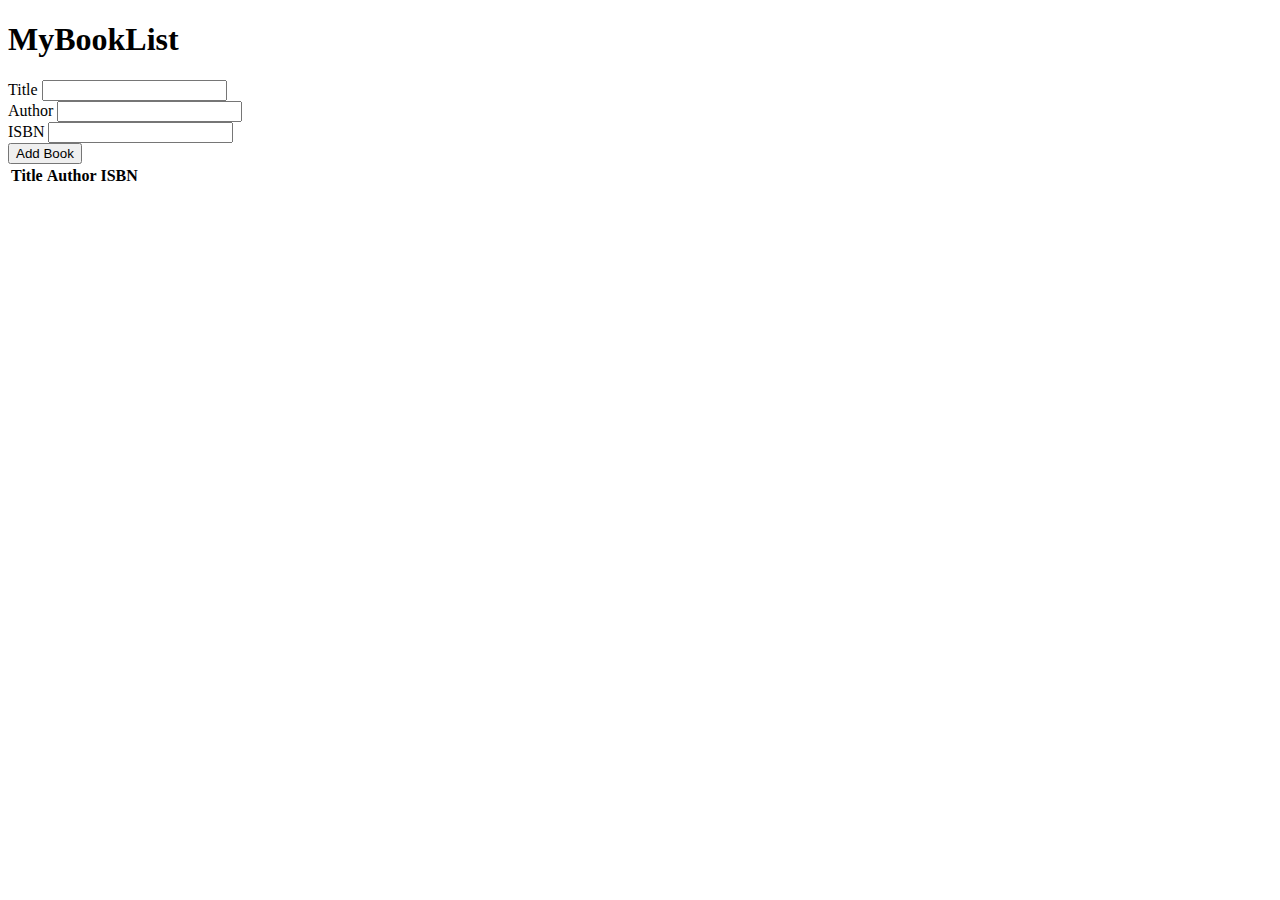
<file: book-list-app/index.html>
<!DOCTYPE html>
<html lang="en">
<head>
    <meta charset="UTF-8">
    <meta name="viewport" content="width=device-width, initial-scale=1.0">
    <link rel="stylesheet" href="https://use.fontawesome.com/releases/v5.15.2/css/all.css" integrity="sha384-vSIIfh2YWi9wW0r9iZe7RJPrKwp6bG+s9QZMoITbCckVJqGCCRhc+ccxNcdpHuYu" crossorigin="anonymous">
    <link rel="stylesheet" href="https://bootswatch.com/4/yeti/bootstrap.min.css">
    <title>BookList App</title>  
</head>
<body>
    <div class="container mt-4">
        <h1 class="display-4 text-center"><i class="fas fa-book-open text-primary"></i> My<span class="text-primary">Book</span>List</h1>
        <form id="book-form">
            <div class="form-group">
                <label for="title">Title</label>
                <input type="text" id="title" class="form-control">
            </div>
            <div class="form-group">
                <label for="author">Author</label>
                <input type="text" id="author" class="form-control">
            </div>
            <div class="form-group">
                <label for="isbn">ISBN</label>
                <input type="text" id="isbn" class="form-control">
            </div>
            <input type="submit" value="Add Book" class="btn btn-primary btn-block">
        </form>
        <table class="table table-striped mt-5">
            <thead>
                <tr>
                    <th>Title</th>
                    <th>Author</th>
                    <th>ISBN</th>
                    <th></th>
                </tr>
            </thead>
            <tbody id="book-list"></tbody>
        </table>
    </div>
    <script src="app.js"></script>
</body>
</html>
</file>
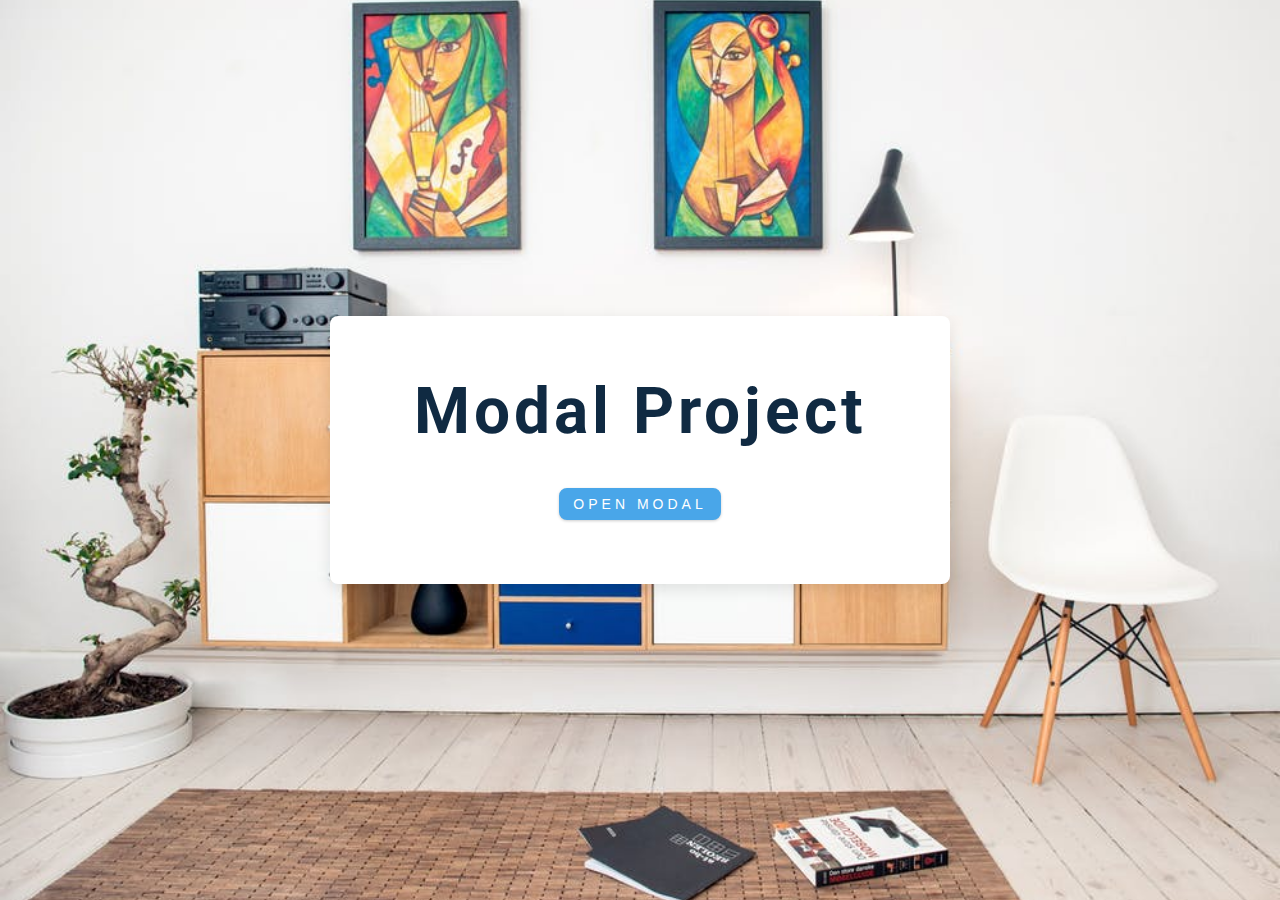
<file: Modal/index.html>
<!DOCTYPE html>
<html lang="en">
  <head>
    <meta charset="UTF-8" />
    <meta name="viewport" content="width=device-width, initial-scale=1.0" />
    <title>Modal</title>
    <!-- font-awesome -->
    <link
      rel="stylesheet"
      href="https://cdnjs.cloudflare.com/ajax/libs/font-awesome/5.14.0/css/all.min.css"
    />
    <!-- styles -->
    <link rel="stylesheet" href="styles.css" />
  </head>
  <body>
    <header class="hero">
      <div class="banner">
        <h1>modal project</h1>
        <button class="btn modal-btn">open modal</button>
      </div>
    </header>
    <div class="modal-overlay">
      <div class="modal-container">
        <h3>modal content</h3>
        <button class="close-btn">
          <i class="fas fa-times"></i>
        </button>
      </div>
    </div>
    <!-- javascript -->
    <script src="app.js"></script>
  </body>
</html>
</file>
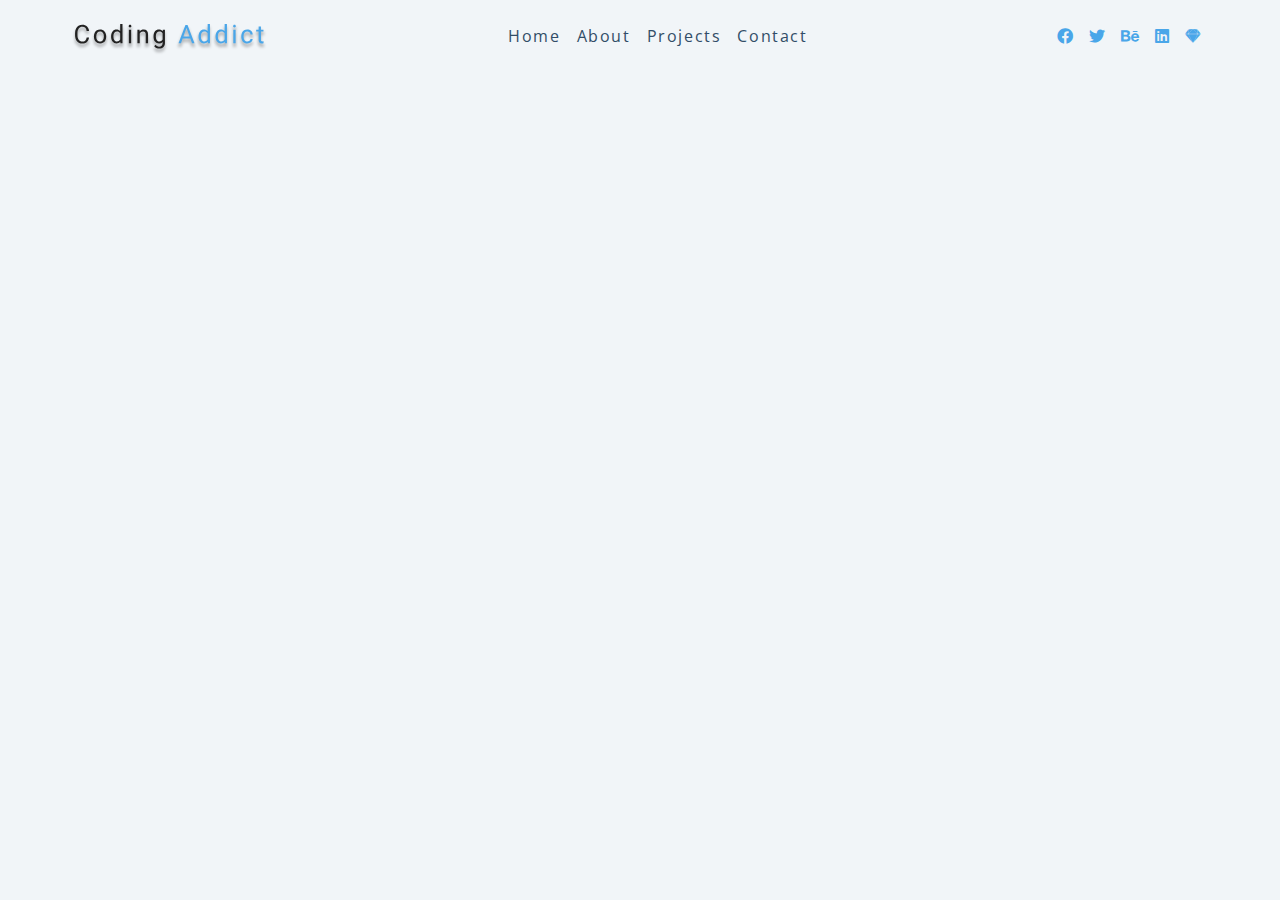
<file: Navbar/index.html>
<!DOCTYPE html>
<html lang="en">
  <head>
    <meta charset="UTF-8" />
    <meta name="viewport" content="width=device-width, initial-scale=1.0" />
    <title>Navbar</title>
    <!-- font-awesome -->
    <link
      rel="stylesheet"
      href="https://cdnjs.cloudflare.com/ajax/libs/font-awesome/5.14.0/css/all.min.css"
    />

    <!-- styles -->
    <link rel="stylesheet" href="styles.css" />
  </head>
  <body>
    <div class="nav-center">
      <div class="nav-header">
        <img src="logo.svg" alt="logo" class="logo">
        <button class="nav-toggle">
          <i class="fas fa-bars"></i>
        </button>
      </div>
      <!-- links -->
      <ul class="links">
        <li>
          <a href="index.html">home</a>
        </li>
        <li>
          <a href="about.html">about</a>
        </li>
        <li>
          <a href="projects.html">projects</a>
        </li>
        <li>
          <a href="contact.html">contact</a>
        </li>
      </ul>
      <!-- social media -->
      <ul class="social-icons">
        <li>
          <a href="https://www.twitter.com">
            <i class="fab fa-facebook"></i>
          </a>
        </li>
        <li>
          <a href="https://www.twitter.com">
            <i class="fab fa-twitter"></i>
          </a>
        </li>
        <li>
          <a href="https://www.twitter.com">
            <i class="fab fa-behance"></i>
          </a>
        </li>
        <li>
          <a href="https://www.twitter.com">
            <i class="fab fa-linkedin"></i>
          </a>
        </li>
        <li>
          <a href="https://www.twitter.com">
            <i class="fab fa-sketch"></i>
          </a>
        </li>
      </ul>
    </div>
    <!-- javascript -->
    <script src="app.js"></script>
  </body>
</html>
</file>
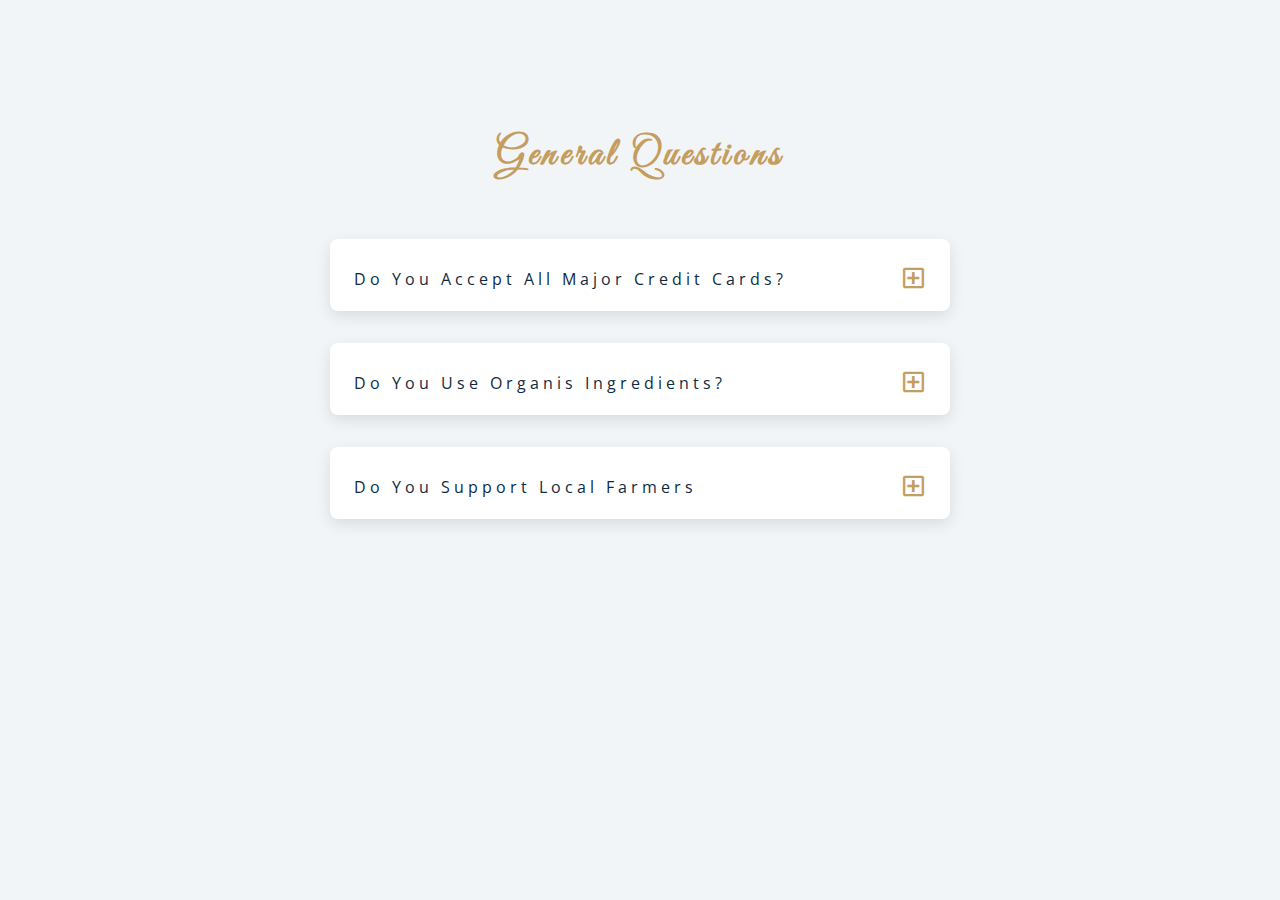
<file: Questions/index.html>
<!DOCTYPE html>
<html lang="en">
  <head>
    <meta charset="UTF-8" />
    <meta name="viewport" content="width=device-width, initial-scale=1.0" />
    <title>Q & A</title>
    <!-- font-awesome -->
    <link
      rel="stylesheet"
      href="https://cdnjs.cloudflare.com/ajax/libs/font-awesome/5.14.0/css/all.min.css"
    />
    <!-- extra fonts -->
    <link
      href="https://fonts.googleapis.com/css?family=Great+Vibes&display=swap"
      rel="stylesheet"
    />
    <!-- styles -->
    <link rel="stylesheet" href="styles.css" />
  </head>
  <body>
    <section class="questions">
      <div class="title">
        <h2>general questions</h2>
      </div>
      <div class="section-center">
        <article class="question">
          <div class="question-title">
            <p>do you accept all major credit cards?</p>
            <button type="button" class="question-btn">
              <span class="plus-icon">
                <i class="far fa-plus-square"></i>
              </span>
              <span class="minus-icon">
                <i class="far fa-minus-square"></i>
              </span>
            </button>
          </div>
          <div class="question-text">
            <p>Lorem ipsum dolor sit amet consectetur adipisicing elit. Quod delectus asperiores a cumque itaque facere dolores odit architecto veniam nemo!</p>
          </div>
        </article>
        <article class="question">
          <div class="question-title">
            <p>do you use organis ingredients?</p>
            <button type="button" class="question-btn">
              <span class="plus-icon">
                <i class="far fa-plus-square"></i>
              </span>
              <span class="minus-icon">
                <i class="far fa-minus-square"></i>
              </span>
            </button>
          </div>
          <div class="question-text">
            <p>Lorem ipsum dolor sit amet consectetur adipisicing elit. Quod delectus asperiores a cumque itaque facere dolores odit architecto veniam nemo!</p>
          </div>
        </article>
        <article class="question">
          <div class="question-title">
            <p>do you support local farmers</p>
            <button type="button" class="question-btn">
              <span class="plus-icon">
                <i class="far fa-plus-square"></i>
              </span>
              <span class="minus-icon">
                <i class="far fa-minus-square"></i>
              </span>
            </button>
          </div>
          <div class="question-text">
            <p>Lorem ipsum dolor sit amet consectetur adipisicing elit. Quod delectus asperiores a cumque itaque facere dolores odit architecto veniam nemo!</p>
          </div>
        </article>
      </div>
    </section>
    <!-- javascript -->
    <script src="app.js"></script>
  </body>
</html>
</file>
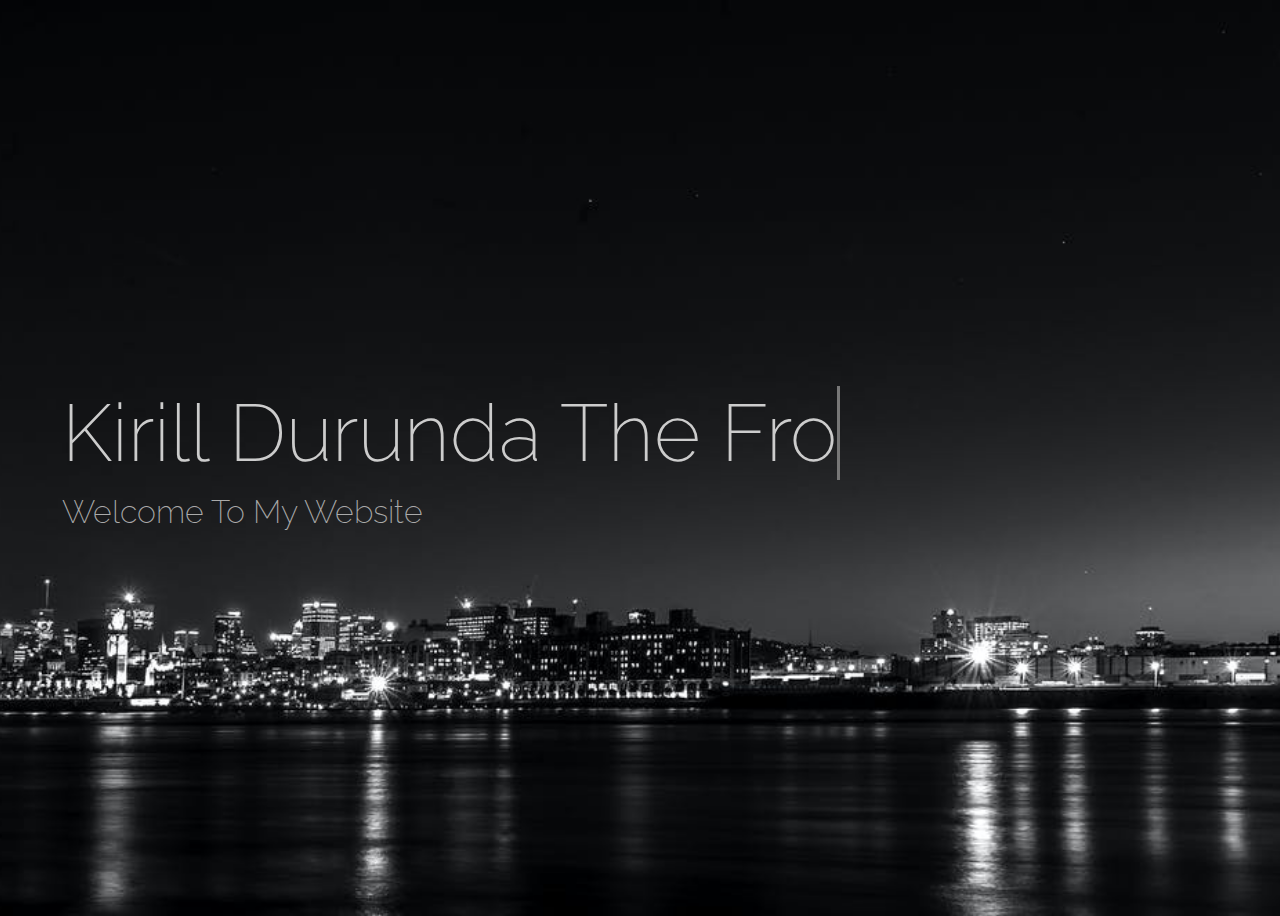
<file: Type-Writer-Effect/index.html>
<!DOCTYPE html>
<html lang="en">
<head>
    <meta charset="UTF-8">
    <meta name="viewport" content="width=device-width, initial-scale=1.0">
    <link rel="stylesheet" href="style.css">
    <title>Welcome To My Site</title>
</head>
<body>
    <div class="container">
        <h1>Kirill Durunda The
            <span class="txt-type" data-wait="1000" data-words='["Front-end&nbsp;Developer", "UI/UX-Designer", "Creator"]'></span>
        </h1>
        <h2>Welcome To My Website</h2>
    </div>
    <script src="main.js"></script>
</body>
</html>
</file>
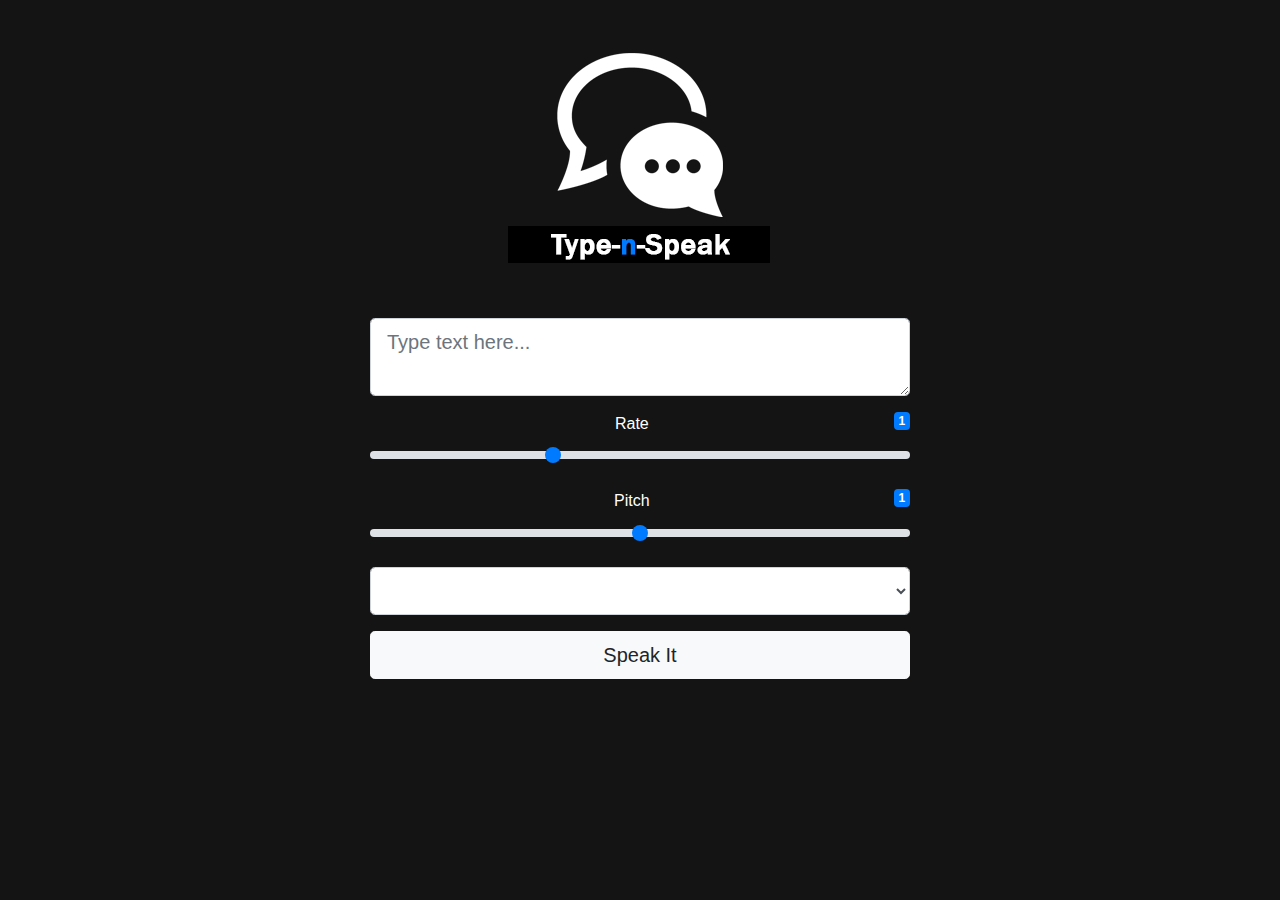
<file: Text-to-Speech-App/dist/index.html>
<!DOCTYPE html>
<html lang="en">
  <head>
    <meta charset="UTF-8" />
    <meta name="viewport" content="width=device-width, initial-scale=1.0" />
    <link
      rel="stylesheet"
      href="https://stackpath.bootstrapcdn.com/bootstrap/4.3.1/css/bootstrap.min.css"
      integrity="sha384-ggOyR0iXCbMQv3Xipma34MD+dH/1fQ784/j6cY/iJTQUOhcWr7x9JvoRxT2MZw1T"
      crossorigin="anonymous"
    />

    <style>
      body {
        background: #141414;
      }
    </style>

    <title>Type-N-Speak</title>
  </head>
  <body class="text-white pb-5">
    <div class="container text-center">
      <img src="img/speech.png" alt="" class="mb-5" />
      <div class="row">
        <div class="col-6 mx-auto">
          <form>
            <div class="form-group">
              <textarea
                id="text-input"
                class="form-control form-control-lg mb-3"
                placeholder="Type text here..."
              ></textarea>
              <div class="form-group">
                <label for="rate">Rate</label>
                <div id="rate-value" class="badge badge-primary float-right">
                  1
                </div>
                <input
                  type="range"
                  id="rate"
                  class="custom-range"
                  min="0.5"
                  max="2"
                  value="1"
                  step="0.1"
                />
              </div>
              <div class="form-group">
                <label for="pitch">Pitch</label>
                <div id="pitch-value" class="badge badge-primary float-right">
                  1
                </div>
                <input
                  type="range"
                  id="pitch"
                  class="custom-range"
                  min="0"
                  max="2"
                  value="1"
                  step="0.1"
                />
              </div>
              <div class="form-group">
                <select
                  class="form-control form-control-lg"
                  id="voice-select"
                  class=""
                ></select>
              </div>
              <button class="btn btn-light btn-block btn-lg">Speak It</button>
            </div>
          </form>
        </div>
      </div>
    </div>

    <script
      src="https://code.jquery.com/jquery-3.3.1.slim.min.js"
      integrity="sha384-q8i/X+965DzO0rT7abK41JStQIAqVgRVzpbzo5smXKp4YfRvH+8abtTE1Pi6jizo"
      crossorigin="anonymous"
    ></script>
    <script
      src="https://cdnjs.cloudflare.com/ajax/libs/popper.js/1.14.7/umd/popper.min.js"
      integrity="sha384-UO2eT0CpHqdSJQ6hJty5KVphtPhzWj9WO1clHTMGa3JDZwrnQq4sF86dIHNDz0W1"
      crossorigin="anonymous"
    ></script>
    <script
      src="https://stackpath.bootstrapcdn.com/bootstrap/4.3.1/js/bootstrap.min.js"
      integrity="sha384-JjSmVgyd0p3pXB1rRibZUAYoIIy6OrQ6VrjIEaFf/nJGzIxFDsf4x0xIM+B07jRM"
      crossorigin="anonymous"
    ></script>
    <script src="js/main.js"></script>
  </body>
</html>
</file>
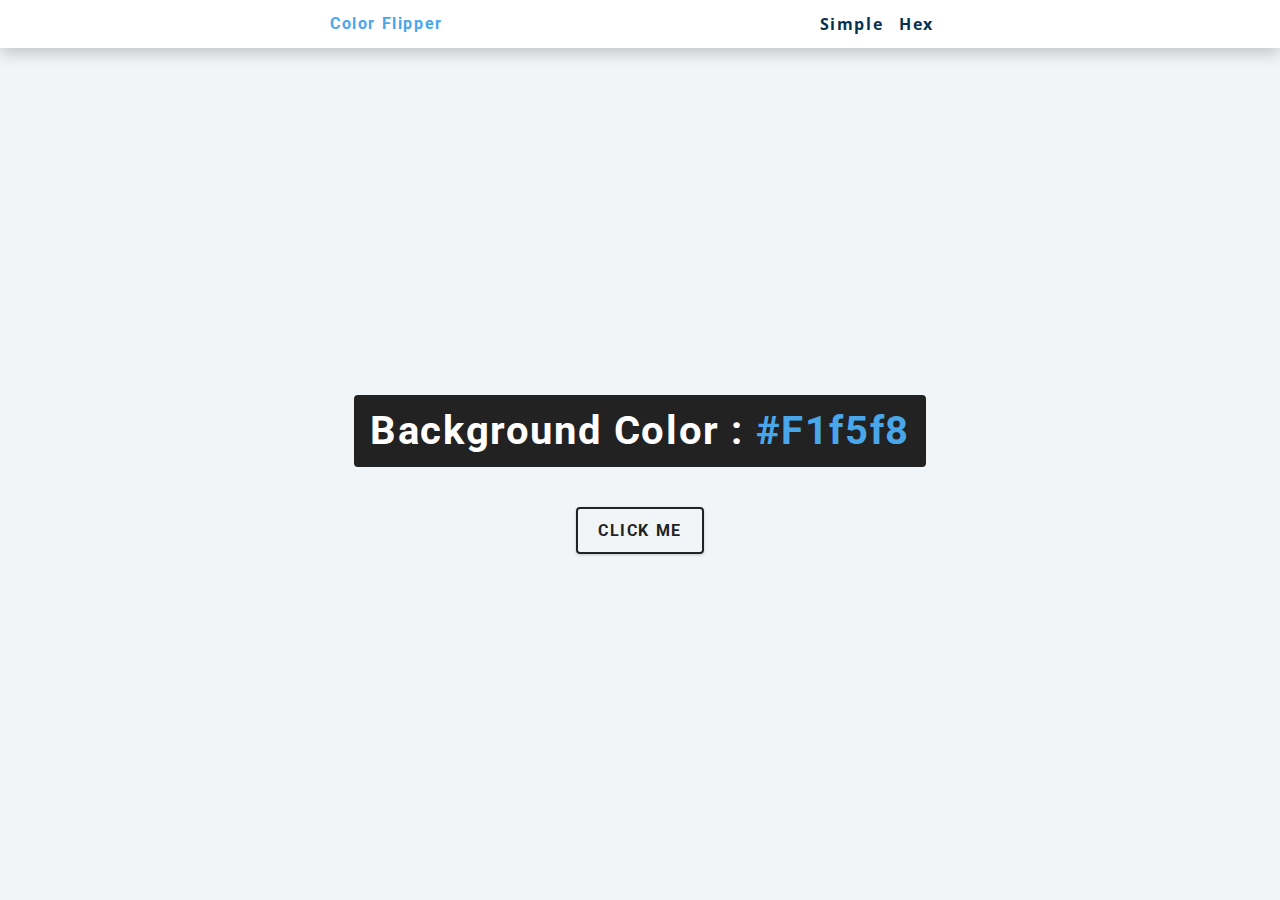
<file: Color flipper/hex.html>
<!DOCTYPE html>
<html lang="en">
  <head>
    <meta charset="UTF-8" />
    <meta name="viewport" content="width=device-width, initial-scale=1.0" />
    <title>Color Flipper || Hex</title>

    <!-- styles -->
    <link rel="stylesheet" href="styles.css" />
  </head>

  <body>
    <nav>
      <div class="nav-center">
        <h4>color flipper</h4>
        <ul class="nav-links">
          <li><a href="index.html">simple</a></li>
          <li><a href="hex.html">hex</a></li>
        </ul>
      </div>
    </nav>
    <main>
      <div class="container">
        <h2>background color : <span class="color">#f1f5f8</span></h2>
        <button class="btn btn-hero" id="btn">click me</button>
      </div>
    </main>
    <!-- javascript -->
    <script src="hex.js"></script>
  </body>
</html>
</file>
<file: Modal/styles.css>
/*
=============== 
Fonts
===============
*/
@import url("https://fonts.googleapis.com/css?family=Open+Sans|Roboto:400,700&display=swap");

/*
=============== 
Variables
===============
*/

:root {
  /* dark shades of primary color*/
  --clr-primary-1: hsl(205, 86%, 17%);
  --clr-primary-2: hsl(205, 77%, 27%);
  --clr-primary-3: hsl(205, 72%, 37%);
  --clr-primary-4: hsl(205, 63%, 48%);
  /* primary/main color */
  --clr-primary-5: #49a6e9;
  /* --clr-primary-5: rgb(73, 166, 233); */
  /* lighter shades of primary color */
  --clr-primary-6: hsl(205, 89%, 70%);
  --clr-primary-7: hsl(205, 90%, 76%);
  --clr-primary-8: hsl(205, 86%, 81%);
  --clr-primary-9: hsl(205, 90%, 88%);
  --clr-primary-10: hsl(205, 100%, 96%);
  /* darkest grey - used for headings */
  --clr-grey-1: hsl(209, 61%, 16%);
  --clr-grey-2: hsl(211, 39%, 23%);
  --clr-grey-3: hsl(209, 34%, 30%);
  --clr-grey-4: hsl(209, 28%, 39%);
  /* grey used for paragraphs */
  --clr-grey-5: hsl(210, 22%, 49%);
  --clr-grey-6: hsl(209, 23%, 60%);
  --clr-grey-7: hsl(211, 27%, 70%);
  --clr-grey-8: hsl(210, 31%, 80%);
  --clr-grey-9: hsl(212, 33%, 89%);
  --clr-grey-10: hsl(210, 36%, 96%);
  --clr-white: #fff;
  --clr-red-dark: hsl(360, 67%, 44%);
  --clr-red-light: hsl(360, 71%, 66%);
  --clr-green-dark: hsl(125, 67%, 44%);
  --clr-green-light: hsl(125, 71%, 66%);
  --clr-black: #222;
  --ff-primary: "Roboto", sans-serif;
  --ff-secondary: "Open Sans", sans-serif;
  --transition: all 0.3s linear;
  --spacing: 0.25rem;
  --radius: 0.5rem;
  --light-shadow: 0 5px 15px rgba(0, 0, 0, 0.1);
  --dark-shadow: 0 5px 15px rgba(0, 0, 0, 0.2);
  --max-width: 1170px;
  --fixed-width: 620px;
}
/*
=============== 
Global Styles
===============
*/

*,
::after,
::before {
  margin: 0;
  padding: 0;
  box-sizing: border-box;
}
body {
  font-family: var(--ff-secondary);
  background: var(--clr-grey-10);
  color: var(--clr-grey-1);
  line-height: 1.5;
  font-size: 0.875rem;
}
ul {
  list-style-type: none;
}
a {
  text-decoration: none;
}
img:not(.logo) {
  width: 100%;
}
img {
  display: block;
}

h1,
h2,
h3,
h4 {
  letter-spacing: var(--spacing);
  text-transform: capitalize;
  line-height: 1.25;
  margin-bottom: 0.75rem;
  font-family: var(--ff-primary);
}
h1 {
  font-size: 3rem;
}
h2 {
  font-size: 2rem;
}
h3 {
  font-size: 1.25rem;
}
h4 {
  font-size: 0.875rem;
}
p {
  margin-bottom: 1.25rem;
  color: var(--clr-grey-5);
}
@media screen and (min-width: 800px) {
  h1 {
    font-size: 4rem;
  }
  h2 {
    font-size: 2.5rem;
  }
  h3 {
    font-size: 1.75rem;
  }
  h4 {
    font-size: 1rem;
  }
  body {
    font-size: 1rem;
  }
  h1,
  h2,
  h3,
  h4 {
    line-height: 1;
  }
}
/*  global classes */

.btn {
  text-transform: uppercase;
  background: transparent;
  color: var(--clr-black);
  padding: 0.375rem 0.75rem;
  letter-spacing: var(--spacing);
  display: inline-block;
  transition: var(--transition);
  font-size: 0.875rem;
  border: 2px solid var(--clr-black);
  cursor: pointer;
  box-shadow: 0 1px 3px rgba(0, 0, 0, 0.2);
  border-radius: var(--radius);
}
.btn:hover {
  color: var(--clr-white);
  background: var(--clr-black);
}
/* section */
.section {
  padding: 5rem 0;
}

.section-center {
  width: 90vw;
  margin: 0 auto;
  max-width: 1170px;
}
@media screen and (min-width: 992px) {
  .section-center {
    width: 95vw;
  }
}
main {
  min-height: 100vh;
  display: grid;
  place-items: center;
}
/*
=============== 
Modal
===============
*/
.hero {
  min-height: 100vh;
  background: url("./hero.jpeg") center/cover no-repeat;
  display: grid;
  place-items: center;
}
.banner {
  background: var(--clr-white);
  padding: 4rem 0;
  border-radius: var(--radius);
  box-shadow: var(--light-shadow);
  text-align: center;
  width: 90vw;
  max-width: var(--fixed-width);
}
.modal-btn {
  margin-top: 2rem;
  background: var(--clr-primary-5);
  border-color: var(--clr-primary-5);
  color: var(--clr-white);
}
.modal-btn:hover {
  background: transparent;
  color: var(--clr-primary-5);
}
.modal-overlay {
  position: fixed;
  top: 0;
  left: 0;
  width: 100%;
  height: 100%;
  background: rgba(73, 166, 233, 0.5);
  display: grid;
  place-items: center;
  transition: var(--transition);
  visibility: hidden;
  z-index: -10;
}
/* OPEN/CLOSE MODAL */
.open-modal {
  visibility: visible;
  z-index: 10;
}
.modal-container {
  background: var(--clr-white);
  border-radius: var(--radius);
  width: 90vw;
  height: 30vh;
  max-width: var(--fixed-width);
  text-align: center;
  display: grid;
  place-items: center;
  position: relative;
}
.close-btn {
  position: absolute;
  top: 1rem;
  right: 1rem;
  font-size: 2rem;
  background: transparent;
  border-color: transparent;
  color: var(--clr-red-dark);
  cursor: pointer;
  transition: var(--transition);
}
.close-btn:hover {
  color: var(--clr-red-light);
  transform: scale(1.3);
}
</file>
<file: Navbar/styles.css>
/*
=============== 
Fonts
===============
*/
@import url('https://fonts.googleapis.com/css?family=Open+Sans|Roboto:400,700&display=swap');

/*
=============== 
Variables
===============
*/

:root {
  /* dark shades of primary color*/
  --clr-primary-1: hsl(205, 86%, 17%);
  --clr-primary-2: hsl(205, 77%, 27%);
  --clr-primary-3: hsl(205, 72%, 37%);
  --clr-primary-4: hsl(205, 63%, 48%);
  /* primary/main color */
  --clr-primary-5: hsl(205, 78%, 60%);
  /* lighter shades of primary color */
  --clr-primary-6: hsl(205, 89%, 70%);
  --clr-primary-7: hsl(205, 90%, 76%);
  --clr-primary-8: hsl(205, 86%, 81%);
  --clr-primary-9: hsl(205, 90%, 88%);
  --clr-primary-10: hsl(205, 100%, 96%);
  /* darkest grey - used for headings */
  --clr-grey-1: hsl(209, 61%, 16%);
  --clr-grey-2: hsl(211, 39%, 23%);
  --clr-grey-3: hsl(209, 34%, 30%);
  --clr-grey-4: hsl(209, 28%, 39%);
  /* grey used for paragraphs */
  --clr-grey-5: hsl(210, 22%, 49%);
  --clr-grey-6: hsl(209, 23%, 60%);
  --clr-grey-7: hsl(211, 27%, 70%);
  --clr-grey-8: hsl(210, 31%, 80%);
  --clr-grey-9: hsl(212, 33%, 89%);
  --clr-grey-10: hsl(210, 36%, 96%);
  --clr-white: #fff;
  --clr-red-dark: hsl(360, 67%, 44%);
  --clr-red-light: hsl(360, 71%, 66%);
  --clr-green-dark: hsl(125, 67%, 44%);
  --clr-green-light: hsl(125, 71%, 66%);
  --clr-black: #222;
  --ff-primary: 'Roboto', sans-serif;
  --ff-secondary: 'Open Sans', sans-serif;
  --transition: all 0.3s linear;
  --spacing: 0.1rem;
  --radius: 0.25rem;
  --light-shadow: 0 5px 15px rgba(0, 0, 0, 0.1);
  --dark-shadow: 0 5px 15px rgba(0, 0, 0, 0.2);
  --max-width: 1170px;
  --fixed-width: 620px;
}
/*
=============== 
Global Styles
===============
*/

*,
::after,
::before {
  margin: 0;
  padding: 0;
  box-sizing: border-box;
}
body {
  font-family: var(--ff-secondary);
  background: var(--clr-grey-10);
  color: var(--clr-grey-1);
  line-height: 1.5;
  font-size: 0.875rem;
}
ul {
  list-style-type: none;
}
a {
  text-decoration: none;
}
h1,
h2,
h3,
h4 {
  letter-spacing: var(--spacing);
  text-transform: capitalize;
  line-height: 1.25;
  margin-bottom: 0.75rem;
  font-family: var(--ff-primary);
}
h1 {
  font-size: 3rem;
}
h2 {
  font-size: 2rem;
}
h3 {
  font-size: 1.25rem;
}
h4 {
  font-size: 0.875rem;
}
p {
  margin-bottom: 1.25rem;
  color: var(--clr-grey-5);
}
@media screen and (min-width: 800px) {
  h1 {
    font-size: 4rem;
  }
  h2 {
    font-size: 2.5rem;
  }
  h3 {
    font-size: 1.75rem;
  }
  h4 {
    font-size: 1rem;
  }
  body {
    font-size: 1rem;
  }
  h1,
  h2,
  h3,
  h4 {
    line-height: 1;
  }
}
/*  global classes */

/* section */
.section {
  padding: 5rem 0;
}

.section-center {
  width: 90vw;
  margin: 0 auto;
  max-width: 1170px;
}
@media screen and (min-width: 992px) {
  .section-center {
    width: 95vw;
  }
}
main {
  min-height: 100vh;
  display: grid;
  place-items: center;
}

/*
=============== 
Navbar
===============
*/
nav {
  background: var(--clr-white);
  box-shadow: var(--light-shadow);
}
.nav-header {
  display: flex;
  align-items: center;
  justify-content: space-between;
  padding: 1rem;
}
.nav-toggle {
  font-size: 1.5rem;
  color: var(--clr-primary-5);
  background: transparent;
  border-color: transparent;
  transition: var(--transition);
  cursor: pointer;
}
.nav-toggle:hover {
  color: var(--clr-primary-1);
  transform: rotate(90deg);
}
.logo {
  height: 40px;
}
.links a {
  color: var(--clr-grey-3);
  font-size: 1rem;
  text-transform: capitalize;
  letter-spacing: var(--spacing);
  display: block;
  padding: 0.5rem 1rem;
  transition: var(--transition);
}
.links a:hover {
  background: var(--clr-primary-8);
  color: var(--clr-primary-5);
  padding-left: 1.5rem;
}
.social-icons {
  display: none;
}
.links {
  height: 0;
  overflow: hidden;
  transition: var(--transition);
}
.show-links {
  height: 10rem;
}
@media screen and (min-width: 800px) {
  .nav-center {
    max-width: 1170px;
    margin: 0 auto;
    display: flex;
    align-items: center;
    justify-content: space-between;
    padding: 1rem;
  }
  .nav-header {
    padding: 0;
  }
  .nav-toggle {
    display: none;
  }
  .links {
    height: auto;
    display: flex;
  }
  .links a {
    padding: 0;
    margin: 0 0.5rem;
  }
  .links a:hover {
    padding: 0;
    background: transparent;
  }
  .social-icons {
    display: flex;
  }
  .social-icons a {
    margin: 0 0.5rem;
    color: var(--clr-primary-5);
    transition: var(--transition);
  }
  .social-icons a:hover {
    color: var(--clr-primary-7);
  }
}
</file>
<file: Questions/styles.css>
/*
=============== 
Fonts
===============
*/
@import url("https://fonts.googleapis.com/css?family=Open+Sans|Roboto:400,700&display=swap");

/*
=============== 
Variables
===============
*/

:root {
  /* dark shades of primary color*/
  --clr-primary-1: hsl(205, 86%, 17%);
  --clr-primary-2: hsl(205, 77%, 27%);
  --clr-primary-3: hsl(205, 72%, 37%);
  --clr-primary-4: hsl(205, 63%, 48%);
  /* primary/main color */
  --clr-primary-5: #49a6e9;
  /* lighter shades of primary color */
  --clr-primary-6: hsl(205, 89%, 70%);
  --clr-primary-7: hsl(205, 90%, 76%);
  --clr-primary-8: hsl(205, 86%, 81%);
  --clr-primary-9: hsl(205, 90%, 88%);
  --clr-primary-10: hsl(205, 100%, 96%);
  /* darkest grey - used for headings */
  --clr-grey-1: hsl(209, 61%, 16%);
  --clr-grey-2: hsl(211, 39%, 23%);
  --clr-grey-3: hsl(209, 34%, 30%);
  --clr-grey-4: hsl(209, 28%, 39%);
  /* grey used for paragraphs */
  --clr-grey-5: hsl(210, 22%, 49%);
  --clr-grey-6: hsl(209, 23%, 60%);
  --clr-grey-7: hsl(211, 27%, 70%);
  --clr-grey-8: hsl(210, 31%, 80%);
  --clr-grey-9: hsl(212, 33%, 89%);
  --clr-grey-10: hsl(210, 36%, 96%);
  --clr-white: #fff;
  --clr-red-dark: hsl(360, 67%, 44%);
  --clr-red-light: hsl(360, 71%, 66%);
  --clr-green-dark: hsl(125, 67%, 44%);
  --clr-green-light: hsl(125, 71%, 66%);
  --clr-gold: #c59d5f;
  --clr-black: #222;
  --ff-primary: "Roboto", sans-serif;
  --ff-secondary: "Open Sans", sans-serif;
  --transition: all 0.3s linear;
  --spacing: 0.25rem;
  --radius: 0.5rem;
  --light-shadow: 0 5px 15px rgba(0, 0, 0, 0.1);
  --dark-shadow: 0 5px 15px rgba(0, 0, 0, 0.2);
  --max-width: 1170px;
  --fixed-width: 620px;
}
/*
=============== 
Global Styles
===============
*/

*,
::after,
::before {
  margin: 0;
  padding: 0;
  box-sizing: border-box;
}
body {
  font-family: var(--ff-secondary);
  background: var(--clr-grey-10);
  color: var(--clr-grey-1);
  line-height: 1.5;
  font-size: 0.875rem;
}
ul {
  list-style-type: none;
}
a {
  text-decoration: none;
}
img:not(.logo) {
  width: 100%;
}
img {
  display: block;
}

h1,
h2,
h3,
h4 {
  letter-spacing: var(--spacing);
  text-transform: capitalize;
  line-height: 1.25;
  margin-bottom: 0.75rem;
  font-family: var(--ff-primary);
}
h1 {
  font-size: 3rem;
}
h2 {
  font-size: 2rem;
}
h3 {
  font-size: 1.25rem;
}
h4 {
  font-size: 0.875rem;
}
p {
  margin-bottom: 1.25rem;
  color: var(--clr-grey-5);
}
@media screen and (min-width: 800px) {
  h1 {
    font-size: 4rem;
  }
  h2 {
    font-size: 2.5rem;
  }
  h3 {
    font-size: 1.75rem;
  }
  h4 {
    font-size: 1rem;
  }
  body {
    font-size: 1rem;
  }
  h1,
  h2,
  h3,
  h4 {
    line-height: 1;
  }
}
/*  global classes */

.btn {
  text-transform: uppercase;
  background: transparent;
  color: var(--clr-black);
  padding: 0.375rem 0.75rem;
  letter-spacing: var(--spacing);
  display: inline-block;
  transition: var(--transition);
  font-size: 0.875rem;
  border: 2px solid var(--clr-black);
  cursor: pointer;
  box-shadow: 0 1px 3px rgba(0, 0, 0, 0.2);
  border-radius: var(--radius);
}
.btn:hover {
  color: var(--clr-white);
  background: var(--clr-black);
}
/* section */
.section {
  padding: 5rem 0;
}

.section-center {
  width: 90vw;
  margin: 0 auto;
  max-width: 1170px;
}
@media screen and (min-width: 992px) {
  .section-center {
    width: 95vw;
  }
}
main {
  min-height: 100vh;
  display: grid;
  place-items: center;
}
/*
=============== 
Questions
===============
*/
.title {
  margin-top: 15vh;
  margin-bottom: 4rem;
}
.title h2 {
  color: var(--clr-gold);
  font-family: "Great Vibes", cursive;
  text-align: center;
}
.section-center {
  max-width: var(--fixed-width);
}
.question {
  background: var(--clr-white);
  border-radius: var(--radius);
  box-shadow: var(--light-shadow);
  padding: 1.5rem 1.5rem 0 1.5rem;
  margin-bottom: 2rem;
}
.question-title {
  display: flex;
  justify-content: space-between;
  align-items: center;
  text-transform: capitalize;
  padding-bottom: 1rem;
}
.question-title p {
  margin-bottom: 0;
  letter-spacing: var(--spacing);
  color: var(--clr-grey-1);
}
.question-btn {
  font-size: 1.5rem;
  background: transparent;
  border-color: transparent;
  cursor: pointer;
  color: var(--clr-gold);
  transition: var(--transition);
}
.question-btn:hover {
  transform: rotate(90deg);
}
.question-text {
  padding: 1rem 0 1.5rem 0;
  border-top: 1px solid rgba(0, 0, 0, 0.2);
}
.question-text p {
  margin-bottom: 0;
}
/* hide text */
 .question-text {
  display: none;
}
.show-text .question-text {
  display: block;
}
.minus-icon {
  display: none;
}
.show-text .minus-icon {
  display: inline;
}
.show-text .plus-icon {
  display: none;
}
</file>
<file: Type-Writer-Effect/style.css>
@import url('https://fonts.googleapis.com/css?family=Raleway:200,100,400');

body {
    font-family: 'Raleway', sans-serif; 
    height: 100vh;
    background: #333 url('background.jpeg') no-repeat center center / cover;
    color: #ccc;
    overflow: hidden;
} 

.container {
    display: flex;
    flex-direction: column;
    justify-content: center;
    height: 100%;
    padding: 0 3rem;
}

h1, h2 {
    font-weight: 200;
    margin: 0.4rem;
}

h1 {
    font-size: 3.5rem;
}

h2 {
    font-size: 2rem;
    color: #aaa;
}

/* Cursor*/
.txt {
    border-right: 0.2rem solid #777;
    animation: blinkTextCursor 1000ms steps(40) infinite normal;
}

@keyframes blinkTextCursor {
    from {
      border-right-color: rgba(255,255,255 .8);
    }
    to {
      border-right-color: transparent;
    }
}

@media(min-width: 1200px) {
    h1 {
        font-size: 5rem;
    }
}

@media(max-width: 800px) {
    .container {
        padding: 0 1rem;
    }

    h1 {
        font-size: 3rem;
    }
}

@media(max-width: 500px) {
    h1 {
        font-size: 2.5rem;
    }

    h2 {
        font-size: 1.5rem;
    }
}
</file>
<file: Color flipper/styles.css>
/*
=============== 
Fonts
===============
*/
@import url("https://fonts.googleapis.com/css?family=Open+Sans|Roboto:400,700&display=swap");

/*
=============== 
Variables
===============
*/

:root {
  /* dark shades of primary color*/
  --clr-primary-1: hsl(205, 86%, 17%);
  --clr-primary-2: hsl(205, 77%, 27%);
  --clr-primary-3: hsl(205, 72%, 37%);
  --clr-primary-4: hsl(205, 63%, 48%);
  /* primary/main color */
  --clr-primary-5: hsl(205, 78%, 60%);
  /* lighter shades of primary color */
  --clr-primary-6: hsl(205, 89%, 70%);
  --clr-primary-7: hsl(205, 90%, 76%);
  --clr-primary-8: hsl(205, 86%, 81%);
  --clr-primary-9: hsl(205, 90%, 88%);
  --clr-primary-10: hsl(205, 100%, 96%);
  /* darkest grey - used for headings */
  --clr-grey-1: hsl(209, 61%, 16%);
  --clr-grey-2: hsl(211, 39%, 23%);
  --clr-grey-3: hsl(209, 34%, 30%);
  --clr-grey-4: hsl(209, 28%, 39%);
  /* grey used for paragraphs */
  --clr-grey-5: hsl(210, 22%, 49%);
  --clr-grey-6: hsl(209, 23%, 60%);
  --clr-grey-7: hsl(211, 27%, 70%);
  --clr-grey-8: hsl(210, 31%, 80%);
  --clr-grey-9: hsl(212, 33%, 89%);
  --clr-grey-10: hsl(210, 36%, 96%);
  --clr-white: #fff;
  --clr-red-dark: hsl(360, 67%, 44%);
  --clr-red-light: hsl(360, 71%, 66%);
  --clr-green-dark: hsl(125, 67%, 44%);
  --clr-green-light: hsl(125, 71%, 66%);
  --clr-black: #222;
  --ff-primary: "Roboto", sans-serif;
  --ff-secondary: "Open Sans", sans-serif;
  --transition: all 0.3s linear;
  --spacing: 0.1rem;
  --radius: 0.25rem;
  --light-shadow: 0 5px 15px rgba(0, 0, 0, 0.1);
  --dark-shadow: 0 5px 15px rgba(0, 0, 0, 0.2);
  --max-width: 1170px;
  --fixed-width: 620px;
}
/*
=============== 
Global Styles
===============
*/

*,
::after,
::before {
  margin: 0;
  padding: 0;
  box-sizing: border-box;
}
body {
  font-family: var(--ff-secondary);
  background: var(--clr-grey-10);
  color: var(--clr-grey-1);
  line-height: 1.5;
  font-size: 0.875rem;
}
ul {
  list-style-type: none;
}
a {
  text-decoration: none;
}
h1,
h2,
h3,
h4 {
  letter-spacing: var(--spacing);
  text-transform: capitalize;
  line-height: 1.25;
  margin-bottom: 0.75rem;
  font-family: var(--ff-primary);
}
h1 {
  font-size: 3rem;
}
h2 {
  font-size: 2rem;
}
h3 {
  font-size: 1.25rem;
}
h4 {
  font-size: 0.875rem;
}
p {
  margin-bottom: 1.25rem;
  color: var(--clr-grey-5);
}
@media screen and (min-width: 800px) {
  h1 {
    font-size: 4rem;
  }
  h2 {
    font-size: 2.5rem;
  }
  h3 {
    font-size: 1.75rem;
  }
  h4 {
    font-size: 1rem;
  }
  body {
    font-size: 1rem;
  }
  h1,
  h2,
  h3,
  h4 {
    line-height: 1;
  }
}
/*  global classes */

/* section */
.section {
  padding: 5rem 0;
}

.section-center {
  width: 90vw;
  margin: 0 auto;
  max-width: 1170px;
}
@media screen and (min-width: 992px) {
  .section-center {
    width: 95vw;
  }
}
main {
  min-height: 100vh;
  display: grid;
  place-items: center;
}

/*
=============== 
Nav
===============
*/
nav {
  background: var(--clr-white);
  height: 3rem;
  display: grid;
  align-items: center;
  box-shadow: var(--dark-shadow);
}
.nav-center {
  width: 90vw;
  max-width: var(--fixed-width);
  margin: 0 auto;
  display: flex;
  align-items: center;
  justify-content: space-between;
}
.nav-center h4 {
  margin-bottom: 0;
  color: var(--clr-primary-5);
}
.nav-links {
  display: flex;
}
nav a {
  text-transform: capitalize;
  font-weight: 700;
  font-size: 1rem;
  color: var(--clr-primary-1);
  letter-spacing: var(--spacing);
  margin-right: 1rem;
}
nav a:hover {
  color: var(--clr-primary-5);
}
/*
=============== 
Container
===============
*/
main {
  min-height: calc(100vh - 3rem);
  display: grid;
  place-items: center;
}
.container {
  text-align: center;
}
.container h2 {
  background: var(--clr-black);
  color: var(--clr-white);
  padding: 1rem;
  border-radius: var(--radius);
  margin-bottom: 2.5rem;
}
.color {
  color: var(--clr-primary-5);
}
.btn-hero {
  font-family: var(--ff-primary);
  text-transform: uppercase;
  background: transparent;
  color: var(--clr-black);
  letter-spacing: var(--spacing);
  display: inline-block;
  font-weight: 700;
  transition: var(--transition);
  border: 2px solid var(--clr-black);
  cursor: pointer;
  box-shadow: 0 1px 3px rgba(0, 0, 0, 0.2);
  border-radius: var(--radius);
  font-size: 1rem;
  padding: 0.75rem 1.25rem;
}
.btn-hero:hover {
  color: var(--clr-white);
  background: var(--clr-black);
}
</file>
